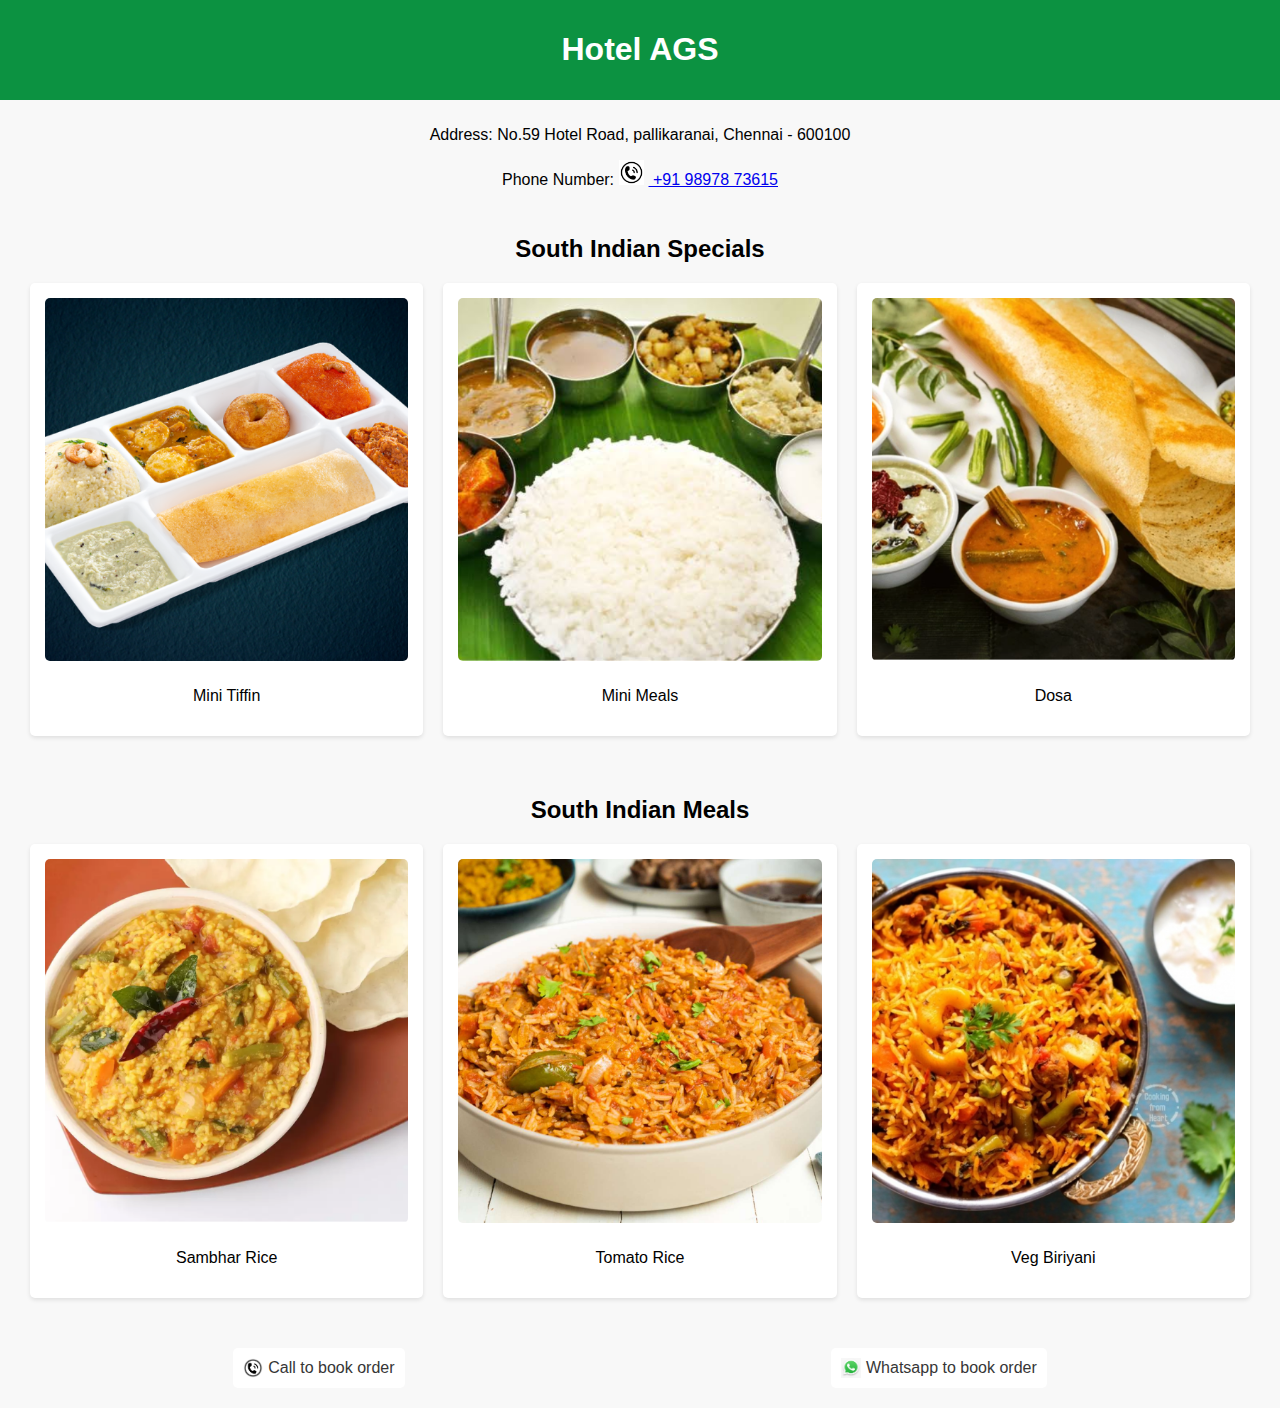
<file: index1.html>
<!DOCTYPE html>
<html lang="en">
<head>
  <meta charset="UTF-8">
  <meta name="viewport" content="width=device-width, initial-scale=1.0">
  <link rel="stylesheet" href="style1.css">
  <title>Hotel Menu</title>
</head>
<body>

  <header>
    <h1>Hotel AGS</h1>
  </header>
  <div class="address">
    <p>Address: No.59 Hotel Road, pallikaranai, Chennai - 600100</p>
    <p>Phone Number: <a href="tel:+917401737911"><img src="assets/img/call.jpg" width="25px" alt="Phone Icon"><span style="padding-left: 5px;"> +91 98978 73615</a></span></p>
  </div>

  <div class="menu">
    <div class="menu-heading">South Indian Specials</div>
    <div class="menu-item">
      <img src="assets/img/minitiffin1.png" alt="Mini Tiffin">
      <p>Mini Tiffin</p>
    </div>
    <div class="menu-item">
      <img src="assets/img/minimeals.png" alt="Mini Meals">
      <p>Mini Meals</p>
    </div>
    <div class="menu-item">
      <img src="assets/img/dosa.png" alt="Dosa">
      <p>Dosa</p>
    </div>
    <div class="menu-heading" style="padding-top: 50px;">South Indian Meals</div>
    <div class="menu-item">
      <img src="assets/img/sambarrice.png" alt="Sambhar Rice">
      <p>Sambhar Rice</p>
    </div>
    <div class="menu-item">
      <img src="assets/img/tomatorice.png" alt="Tomato Rice">
      <p>Tomato Rice</p>
    </div>
    <div class="menu-item">
      <img src="assets/img/vegbiniyani.png" alt="Veg Biriyani">
      <p>Veg Biriyani</p>
    </div>
  </div>

  <div class="cta-buttons">
    <a href="tel:+919897873615" class="cta-button">
      <img src="assets/img/call.jpg" alt="Phone Icon"> Call to book order
    </a>
    <a href="https://wa.me/919962409021" class="cta-button">
      <img src="assets/img/wp.jpg" alt="Whatsapp Icon"> Whatsapp to book order
    </a>
  </div>

</body>
</html>
</file>
<file: style1.css>
body {
    font-family: 'Arial', sans-serif;
    margin: 0;
    padding: 0;
    box-sizing: border-box;
    background-color: #f8f8f8;
  }
  
  header {
    background-color: #0c9241;
    color: #fff;
    text-align: center;
    padding: 10px;
  }
  
  .address {
    padding: 10px;
    text-align: center;
  }
  
  .menu {
    display: flex;
    flex-wrap: wrap;
    justify-content: center;
    padding: 20px;
  }
  
  .menu-heading {
    font-size: 24px;
    font-weight: bold;
    margin-bottom: 10px;
    text-align: center;
    width: 100%;
  }
  
  .menu-item {
    flex: 1 0 300px;
    background-color: #fff;
    padding: 15px;
    margin: 10px;
    border-radius: 5px;
    box-shadow: 0 2px 4px rgba(0, 0, 0, 0.1);
    transition: transform 0.3s ease-in-out;
    display: flex;
    flex-direction: column;
    align-items: center;
    text-align: center;
  }
  
  .menu-item:hover {
    transform: scale(1.05);
  }
  
  .menu-item img {
    max-width: 100%;
    height: auto;
    border-radius: 5px;
    margin-bottom: 10px;
  }
  
  .cta-buttons {
    display: flex;
    justify-content: space-around;
    padding: 20px;
  }
  
  .cta-button {
    background-color: #ffffff;
    color: #363636;
    padding: 10px;
    border: none;
    border-radius: 5px;
    text-align: center;
    text-decoration: none;
    align-items: center;
    display: flex;
    transition: background-color 0.3s ease-in-out;
  }
  
  .cta-button img {
    width: 20px;
    height: 20px;
    margin-right: 5px;
  }
  
  .cta-button:hover {
    background-color: #555;
    color: white;
  }
</file>
